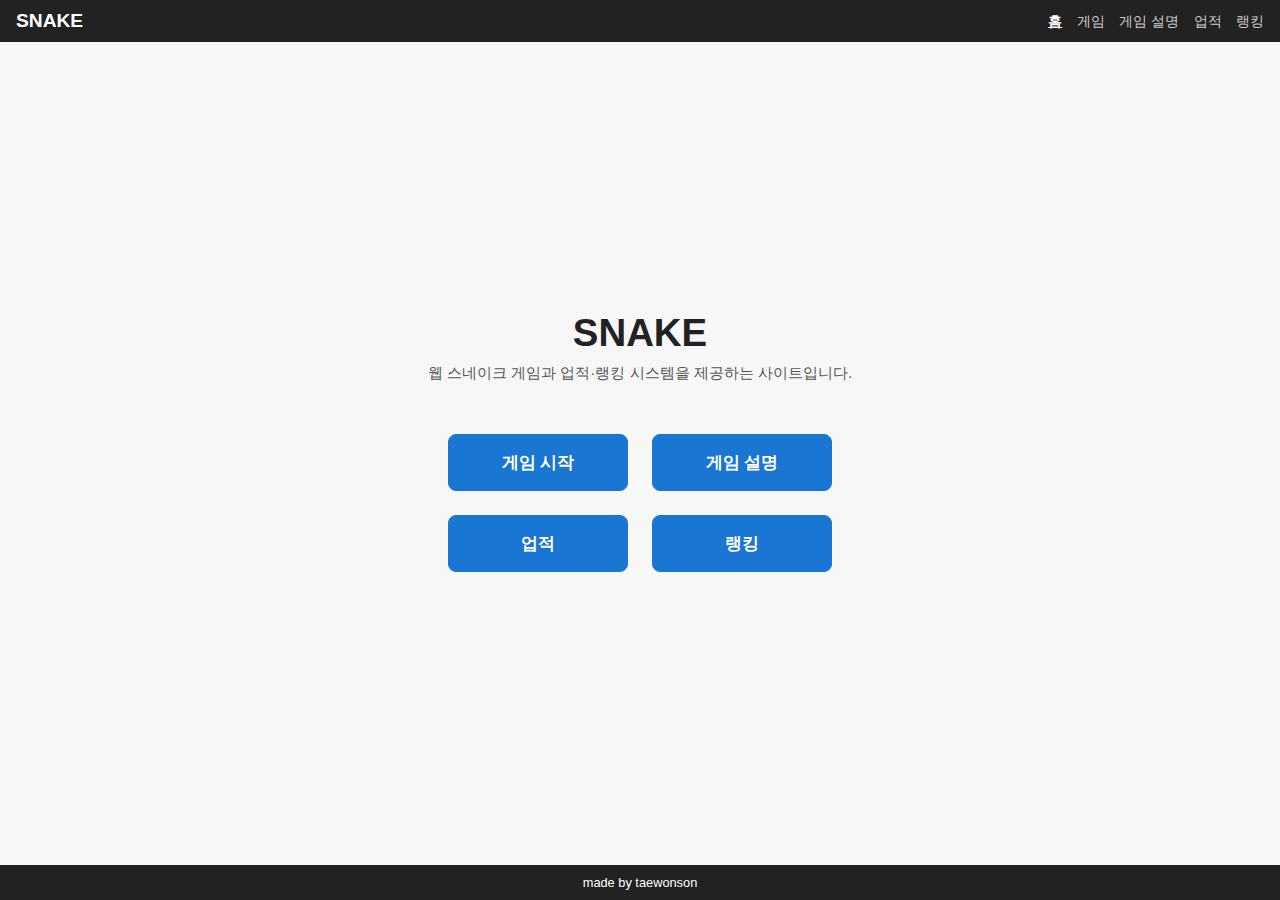
<file: index.html>
<!-- main.html -->
<!DOCTYPE html>
<html lang="ko">
<head>
  <meta charset="UTF-8">
  <title>Snake Web Game</title>
  <link rel="stylesheet" href="styles.css">
</head>
<body>

  <!-- header -->
  <header class="header">
    <div class="header-title">SNAKE</div>
    <nav class="nav">
      <a href="index.html" class="current">홈</a>
      <a href="game.html">게임</a>
      <a href="rule.html">게임 설명</a>
      <a href="achievement.html">업적</a>
      <a href="ranking.html">랭킹</a>
    </nav>
  </header>

  <!-- main -->
  <main class="main">
    <section class="hero">
      <h1 class="hero-title">SNAKE</h1>
      <p class="hero-subtitle">웹 스네이크 게임과 업적·랭킹 시스템을 제공하는 사이트입니다.</p>
    </section>

    <section>
      <div class="menu-grid">
        <a href="game.html" class="menu-button">게임 시작</a>
        <a href="rule.html" class="menu-button">게임 설명</a>
        <a href="achievement.html" class="menu-button">업적</a>
        <a href="ranking.html" class="menu-button">랭킹</a>
      </div>
    </section>
  </main>

  <!-- footer -->
  <footer class="footer">
    made by taewonson
  </footer>

</body>
</html>
</file>
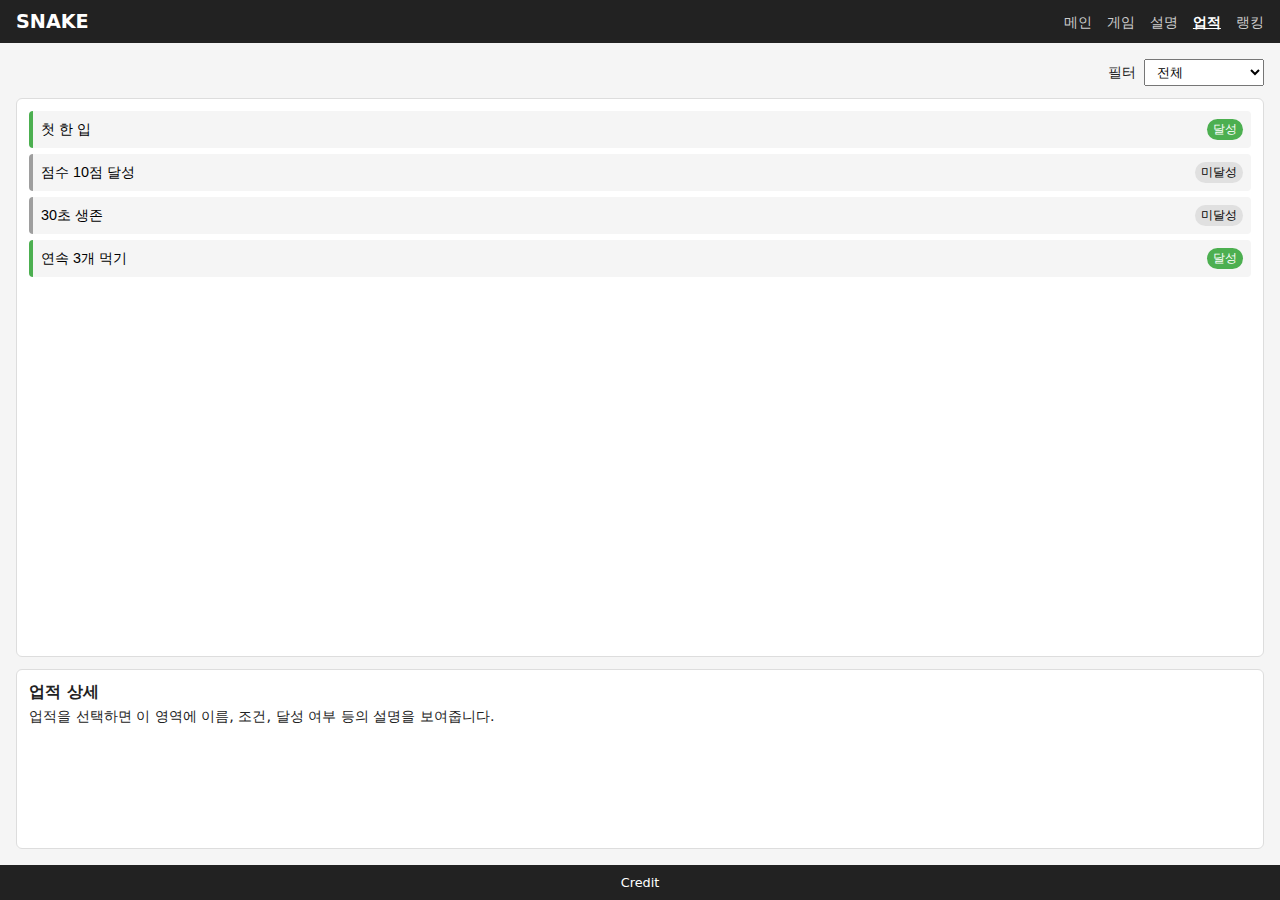
<file: achievements.html>
<!DOCTYPE html>
<html lang="ko">
<head>
  <meta charset="UTF-8">
  <title>Snake - 업적</title>
  <link rel="stylesheet" href="styles.css">
  <style>
    body {
      margin: 0;
      font-family: system-ui, sans-serif;
      background: #f5f5f5;
    }
    .site-header, .site-footer {
      background: #222;
      color: #fff;
      padding: 10px 16px;
      display: flex;
      align-items: center;
      justify-content: space-between;
    }
    .site-header .logo a {
      color: #fff;
      text-decoration: none;
      font-weight: bold;
      font-size: 1.2rem;
    }
    .site-nav a {
      color: #ccc;
      margin-left: 10px;
      text-decoration: none;
      font-size: 0.9rem;
    }
    .site-nav a.active {
      color: #fff;
      font-weight: bold;
      text-decoration: underline;
    }
    .site-footer {
      font-size: 0.8rem;
      justify-content: center;
    }

    main.layout-achievements {
      display: flex;
      flex-direction: column;
      min-height: calc(100vh - 100px);
      padding: 16px;
      box-sizing: border-box;
    }

    .achievements-header {
      display: flex;
      justify-content: flex-end;
      align-items: center;
      margin-bottom: 12px;
    }
    .achievements-header label {
      margin-right: 8px;
      font-size: 0.9rem;
    }
    .achievements-header select {
      padding: 4px 8px;
    }

    .achievements-main {
      flex: 1;
      display: grid;
      grid-template-rows: 1fr 180px;
      gap: 12px;
    }

    .achievement-list {
      background: #fff;
      padding: 12px;
      box-sizing: border-box;
      border-radius: 6px;
      overflow-y: auto;
      border: 1px solid #ddd;
    }
    .achievement-item {
      width: 100%;
      text-align: left;
      border: none;
      background: #f5f5f5;
      padding: 8px;
      margin-bottom: 6px;
      border-radius: 4px;
      cursor: pointer;
      display: flex;
      justify-content: space-between;
      align-items: center;
      font-size: 0.9rem;
    }
    .achievement-item[data-status="done"] {
      border-left: 4px solid #4caf50;
    }
    .achievement-item[data-status="todo"] {
      border-left: 4px solid #9e9e9e;
    }
    .achievement-item span.badge {
      font-size: 0.75rem;
      padding: 2px 6px;
      border-radius: 999px;
      background: #e0e0e0;
    }
    .achievement-item.done span.badge {
      background: #4caf50;
      color: #fff;
    }
    .achievement-item.active {
      outline: 2px solid #1976d2;
      background: #e3f2fd;
    }

    .achievement-detail {
      background: #fff;
      padding: 12px;
      box-sizing: border-box;
      border-radius: 6px;
      border: 1px solid #ddd;
      font-size: 0.9rem;
    }
    .achievement-detail h2 {
      margin-top: 0;
      font-size: 1rem;
    }
    .achievement-detail p {
      margin: 4px 0;
    }
  </style>
</head>
<body>
<header class="site-header">
  <div class="logo"><a href="main.html">SNAKE</a></div>
  <nav class="site-nav">
    <a href="index.html">메인</a>
    <a href="game.html">게임</a>
    <a href="rules.html">설명</a>
    <a href="achievements.html" class="active">업적</a>
    <a href="ranking.html">랭킹</a>
  </nav>
</header>

<main class="layout-achievements">
  <section class="achievements-header">
    <label for="achievement-filter">필터</label>
    <select id="achievement-filter">
      <option value="all">전체</option>
      <option value="done">달성함</option>
      <option value="todo">달성하지 않음</option>
    </select>
  </section>

  <section class="achievements-main">
    <!-- 리스트 -->
    <div class="achievement-list" id="achievement-list">
      <!-- 예시 업적들 (원하면 이름/조건 변경) -->
      <button class="achievement-item done"
              data-id="first-apple"
              data-status="done">
        <span>첫 한 입</span>
        <span class="badge">달성</span>
      </button>
      <button class="achievement-item todo"
              data-id="ten-score"
              data-status="todo">
        <span>점수 10점 달성</span>
        <span class="badge">미달성</span>
      </button>
      <button class="achievement-item todo"
              data-id="survivor"
              data-status="todo">
        <span>30초 생존</span>
        <span class="badge">미달성</span>
      </button>
      <button class="achievement-item done"
              data-id="combo"
              data-status="done">
        <span>연속 3개 먹기</span>
        <span class="badge">달성</span>
      </button>
    </div>

    <!-- 상세 -->
    <div class="achievement-detail" id="achievement-detail">
      <h2>업적 상세</h2>
      <p>업적을 선택하면 이 영역에 이름, 조건, 달성 여부 등의 설명을 보여줍니다.</p>
    </div>
  </section>
</main>

<footer class="site-footer">
  Credit
</footer>

<script>
  const achievementInfo = {
    "first-apple": {
      title: "첫 한 입",
      desc: "게임 중 사과를 처음으로 1개 이상 먹으면 달성되는 업적입니다.",
      condition: "한 판에서 사과 1개 이상 먹기.",
      status: "달성함"
    },
    "ten-score": {
      title: "점수 10점 달성",
      desc: "점수 10점을 돌파하면 달성되는 업적입니다.",
      condition: "한 판에서 점수 10점 이상 기록.",
      status: "달성하지 않음"
    },
    "survivor": {
      title: "30초 생존",
      desc: "게임 시작 후 30초 이상 생존하면 달성되는 업적입니다.",
      condition: "게임 시작 후 30초 이상 생존 유지.",
      status: "달성하지 않음"
    },
    "combo": {
      title: "연속 3개 먹기",
      desc: "짧은 시간 내에 사과를 3개 연속으로 먹으면 달성되는 업적입니다.",
      condition: "제한 시간 내에 사과 3개 연속 먹기.",
      status: "달성함"
    }
  };

  const filterSelect = document.getElementById("achievement-filter");
  const listEl = document.getElementById("achievement-list");
  const detailEl = document.getElementById("achievement-detail");

  function updateFilter() {
    const value = filterSelect.value;
    const items = listEl.querySelectorAll(".achievement-item");

    items.forEach(item => {
      const status = item.dataset.status; // "done" or "todo"
      if (value === "all") {
        item.style.display = "";
      } else if (value === status) {
        item.style.display = "";
      } else {
        item.style.display = "none";
      }
    });
  }

  function showDetail(id) {
    const data = achievementInfo[id];
    if (!data) return;
    detailEl.innerHTML = `
      <h2>${data.title}</h2>
      <p><strong>설명:</strong> ${data.desc}</p>
      <p><strong>달성 조건:</strong> ${data.condition}</p>
      <p><strong>현재 상태:</strong> ${data.status}</p>
    `;
  }

  listEl.addEventListener("click", (e) => {
    const item = e.target.closest(".achievement-item");
    if (!item) return;

    listEl.querySelectorAll(".achievement-item").forEach(i => i.classList.remove("active"));
    item.classList.add("active");

    const id = item.dataset.id;
    showDetail(id);
  });

  filterSelect.addEventListener("change", updateFilter);

  // 초기 필터 적용
  updateFilter();
</script>
</body>
</html>
</file>
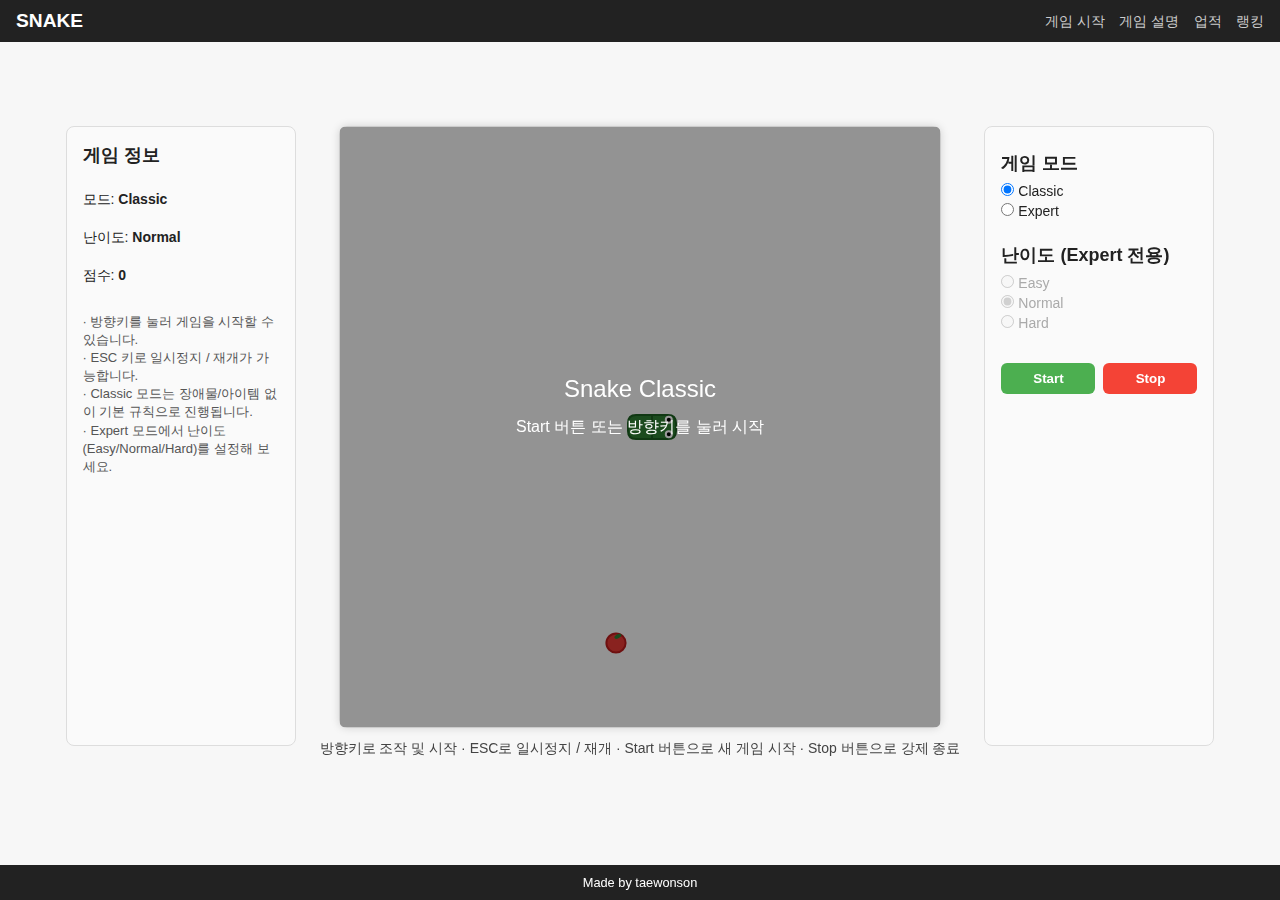
<file: game.html>
<!DOCTYPE html>
<html lang="ko">
<head>
  <meta charset="UTF-8">
  <title>Snake Game</title>
  <link rel="stylesheet" href="styles.css">

  <style>
    /* 이 페이지 전용 레이아웃 */

    .game-layout {
      display: flex;
      justify-content: center;
      align-items: flex-start;
      gap: 24px;
      padding: 24px 0;
    }

    .game-side {
      width: 230px;
      min-height: 620px;
      box-sizing: border-box;
      border: 1px solid #ddd;
      border-radius: 8px;
      padding: 16px;
      background: #fafafa;
      display: flex;
      flex-direction: column;
      gap: 12px;
    }

    .game-side h2 {
      font-size: 18px;
      margin: 0 0 8px;
    }

    .status-line {
      font-size: 14px;
      margin: 4px 0;
    }

    .status-line span {
      font-weight: bold;
    }

    .game-hint {
      margin-top: 12px;
      font-size: 13px;
      color: #555;
      line-height: 1.4;
    }

    .game-center {
      display: flex;
      flex-direction: column;
      align-items: center;
      gap: 12px;
    }

    .game-board-wrapper {
      box-shadow: 0 0 8px rgba(0,0,0,0.15);
      border-radius: 8px;
      overflow: hidden;
    }

    #game-board {
      display: block;
      background: #f5f5f5;
    }

    .game-help-text {
      font-size: 14px;
      color: #444;
      text-align: center;
    }

    .mode-select,
    .difficulty-select,
    .game-buttons {
      margin-top: 8px;
    }

    .mode-select label,
    .difficulty-select label {
      display: block;
      font-size: 14px;
      margin: 4px 0;
      cursor: pointer;
    }

    .game-buttons {
      margin-top: 16px;
      display: flex;
      gap: 8px;
    }

    .game-buttons button {
      flex: 1;
      padding: 8px 0;
      border-radius: 6px;
      border: none;
      background: #4caf50;
      color: #fff;
      font-weight: 600;
      cursor: pointer;
    }

    .game-buttons button#stop-btn {
      background: #f44336;
    }

    .game-buttons button:disabled {
      opacity: 0.5;
      cursor: default;
    }

    .difficulty-disabled label {
      color: #aaa;
    }

    /* 필요하면 토스트용 */
    .toast {
      position: fixed;
      bottom: 20px;
      left: 50%;
      transform: translateX(-50%);
      background: rgba(0,0,0,0.7);
      color: #fff;
      padding: 8px 16px;
      border-radius: 16px;
      font-size: 13px;
      opacity: 0;
      pointer-events: none;
      transition: opacity 0.2s;
      z-index: 999;
    }

    .toast.show {
      opacity: 1;
    }
  </style>
</head>
<body>

  <!-- header: 공통 헤더 -->
  <header class="site-header">
    <div class="logo">
      <a href="index.html">SNAKE</a>
    </div>
    <nav class="site-nav">
      <a href="game.html">게임 시작</a>
      <a href="rules.html">게임 설명</a>
      <a href="achievements.html">업적</a>
      <a href="ranking.html">랭킹</a>
    </nav>
  </header>

  <!-- main -->
  <main class="main">
    <div class="game-layout">

      <!-- 왼쪽: 정보 / 점수 -->
      <aside class="game-side">
        <h2>게임 정보</h2>

        <div class="status-line">
          모드: <span id="mode-label">Classic</span>
        </div>
        <div class="status-line">
          난이도: <span id="difficulty-label">-</span>
        </div>
        <div class="status-line">
          점수: <span id="score">0</span>
        </div>

        <div class="game-hint">
          · 방향키를 눌러 게임을 시작할 수 있습니다.<br>
          · ESC 키로 일시정지 / 재개가 가능합니다.<br>
          · Classic 모드는 장애물/아이템 없이 기본 규칙으로 진행됩니다.<br>
          · Expert 모드에서 난이도(Easy/Normal/Hard)를 설정해 보세요.
        </div>
      </aside>

      <!-- 가운데: 캔버스 -->
      <section class="game-center">
        <div class="game-board-wrapper">
          <canvas id="game-board" width="600" height="600"></canvas>
        </div>
        <p class="game-help-text">
          방향키로 조작 및 시작 · ESC로 일시정지 / 재개 · Start 버튼으로 새 게임 시작 · Stop 버튼으로 강제 종료
        </p>
      </section>

      <!-- 오른쪽: 모드/난이도/버튼 -->
      <aside class="game-side">
        <div class="mode-select">
          <h2>게임 모드</h2>
          <label>
            <input type="radio" name="mode" value="classic" checked>
            Classic
          </label>
          <label>
            <input type="radio" name="mode" value="expert">
            Expert
          </label>
        </div>

        <div id="difficulty-box" class="difficulty-select">
          <h2>난이도 (Expert 전용)</h2>
          <label>
            <input type="radio" name="difficulty" value="easy">
            Easy
          </label>
          <label>
            <input type="radio" name="difficulty" value="normal" checked>
            Normal
          </label>
          <label>
            <input type="radio" name="difficulty" value="hard">
            Hard
          </label>
        </div>

        <div class="game-buttons">
          <button id="start-btn">Start</button>
          <button id="stop-btn">Stop</button>
        </div>
      </aside>
    </div>
  </main>

  <!-- footer -->
  <footer class="site-footer">
    Made by taewonson
  </footer>

  <div id="toast" class="toast"></div>

  <!-- 게임 로직 -->
  <script src="classic_script.js"></script>
  <script src="expert_script.js"></script>

  <script>
    (function () {
      const canvas = document.getElementById('game-board');
      const startBtn = document.getElementById('start-btn');
      const stopBtn = document.getElementById('stop-btn');
      const scoreEl = document.getElementById('score');
      const modeLabel = document.getElementById('mode-label');
      const diffLabel = document.getElementById('difficulty-label');

      const modeRadios = document.querySelectorAll('input[name="mode"]');
      const diffRadios = document.querySelectorAll('input[name="difficulty"]');
      const diffBox = document.getElementById('difficulty-box');

      const toastEl = document.getElementById('toast');

      function showToast(msg) {
        if (!toastEl) return;
        toastEl.textContent = msg;
        toastEl.classList.add('show');
        setTimeout(() => {
          toastEl.classList.remove('show');
        }, 1500);
      }

      // 난이도 활성/비활성
      function setDifficultyEnabled(enabled) {
        diffRadios.forEach(r => {
          r.disabled = !enabled;
        });
        if (enabled) {
          diffBox.classList.remove('difficulty-disabled');
        } else {
          diffBox.classList.add('difficulty-disabled');
        }
      }

      function updateDifficultyLabelFromRadios() {
        const checked = Array.from(diffRadios).find(r => r.checked);
        if (!checked) {
          diffLabel.textContent = '-';
        } else {
          const val = checked.value;
          const text =
            val === 'easy' ? 'Easy' :
            val === 'hard' ? 'Hard' : 'Normal';
          diffLabel.textContent = text;
        }
      }

      let currentMode = 'classic';
      let currentGame = null;

      function initMode(mode) {
        // 기존 게임 정리
        if (currentGame && typeof currentGame.destroy === 'function') {
          currentGame.destroy();
        }

        currentMode = mode;
        const impl = window.SnakeGames && window.SnakeGames[mode];
        if (!impl || typeof impl.init !== 'function') {
          console.error('게임 모드 초기화 실패:', mode);
          return;
        }
        currentGame = impl;

        if (mode === 'classic') {
          modeLabel.textContent = 'Classic';
          diffLabel.textContent = '-';
          setDifficultyEnabled(false);
        } else {
          modeLabel.textContent = 'Expert';
          setDifficultyEnabled(true);
          updateDifficultyLabelFromRadios();
        }

        impl.init({
          canvas,
          startBtn,
          stopBtn,
          scoreEl,
          modeEl: modeLabel,
          diffEl: diffLabel,
          diffRadios: diffRadios,
          toast: showToast
        });
      }

      // 모드 라디오 변경
      modeRadios.forEach(r => {
        r.addEventListener('change', (e) => {
          if (!e.target.checked) return;
          const mode = e.target.value; // classic / expert
          initMode(mode);
        });
      });

      // 난이도 라디오 변경 (Expert 모드에서만 의미 있음)
      diffRadios.forEach(r => {
        r.addEventListener('change', () => {
          if (currentMode !== 'expert') {
            // classic 모드에서 눌러도 무시 (UI만 체크는 바뀜)
            return;
          }
          updateDifficultyLabelFromRadios();
          if (currentGame && typeof currentGame.onDifficultyChanged === 'function') {
            currentGame.onDifficultyChanged();
          }
        });
      });

      // 초기 모드: classic
      window.addEventListener('DOMContentLoaded', () => {
        // classic 선택 체크 보장
        const defaultModeRadio = Array.from(modeRadios).find(r => r.value === 'classic');
        if (defaultModeRadio) defaultModeRadio.checked = true;
        initMode('classic');
      });
    })();
  </script>
</body>
</html>
</file>
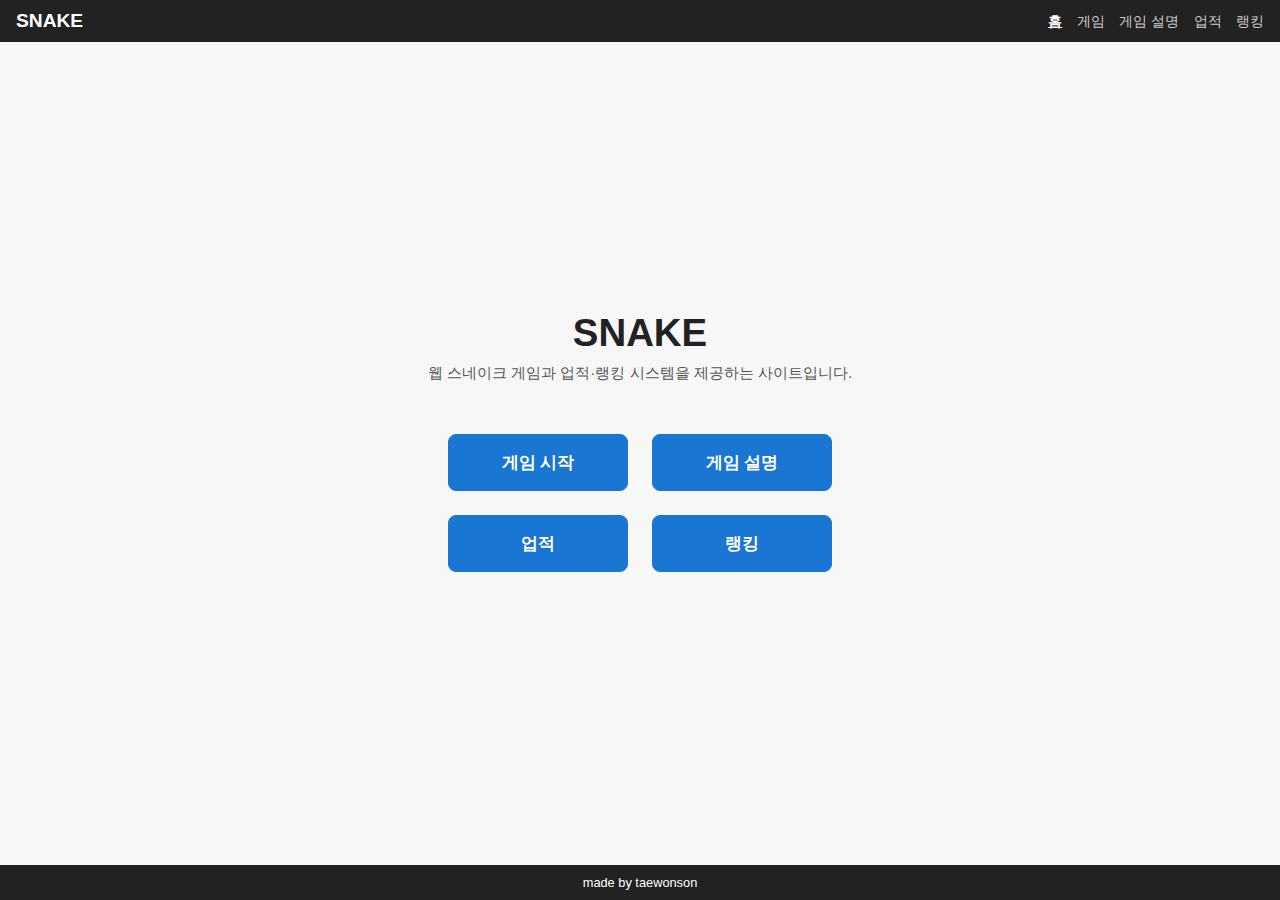
<file: main.html>
<!-- main.html -->
<!DOCTYPE html>
<html lang="ko">
<head>
  <meta charset="UTF-8">
  <title>Snake Web Game</title>
  <link rel="stylesheet" href="styles.css">
</head>
<body>

  <!-- header -->
  <header class="header">
    <div class="header-title">SNAKE</div>
    <nav class="nav">
      <a href="main.html" class="current">홈</a>
      <a href="game.html">게임</a>
      <a href="rule.html">게임 설명</a>
      <a href="achievement.html">업적</a>
      <a href="ranking.html">랭킹</a>
    </nav>
  </header>

  <!-- main -->
  <main class="main">
    <section class="hero">
      <h1 class="hero-title">SNAKE</h1>
      <p class="hero-subtitle">웹 스네이크 게임과 업적·랭킹 시스템을 제공하는 사이트입니다.</p>
    </section>

    <section>
      <div class="menu-grid">
        <a href="game.html" class="menu-button">게임 시작</a>
        <a href="rule.html" class="menu-button">게임 설명</a>
        <a href="achievement.html" class="menu-button">업적</a>
        <a href="ranking.html" class="menu-button">랭킹</a>
      </div>
    </section>
  </main>

  <!-- footer -->
  <footer class="footer">
    made by taewonson
  </footer>

</body>
</html>
</file>
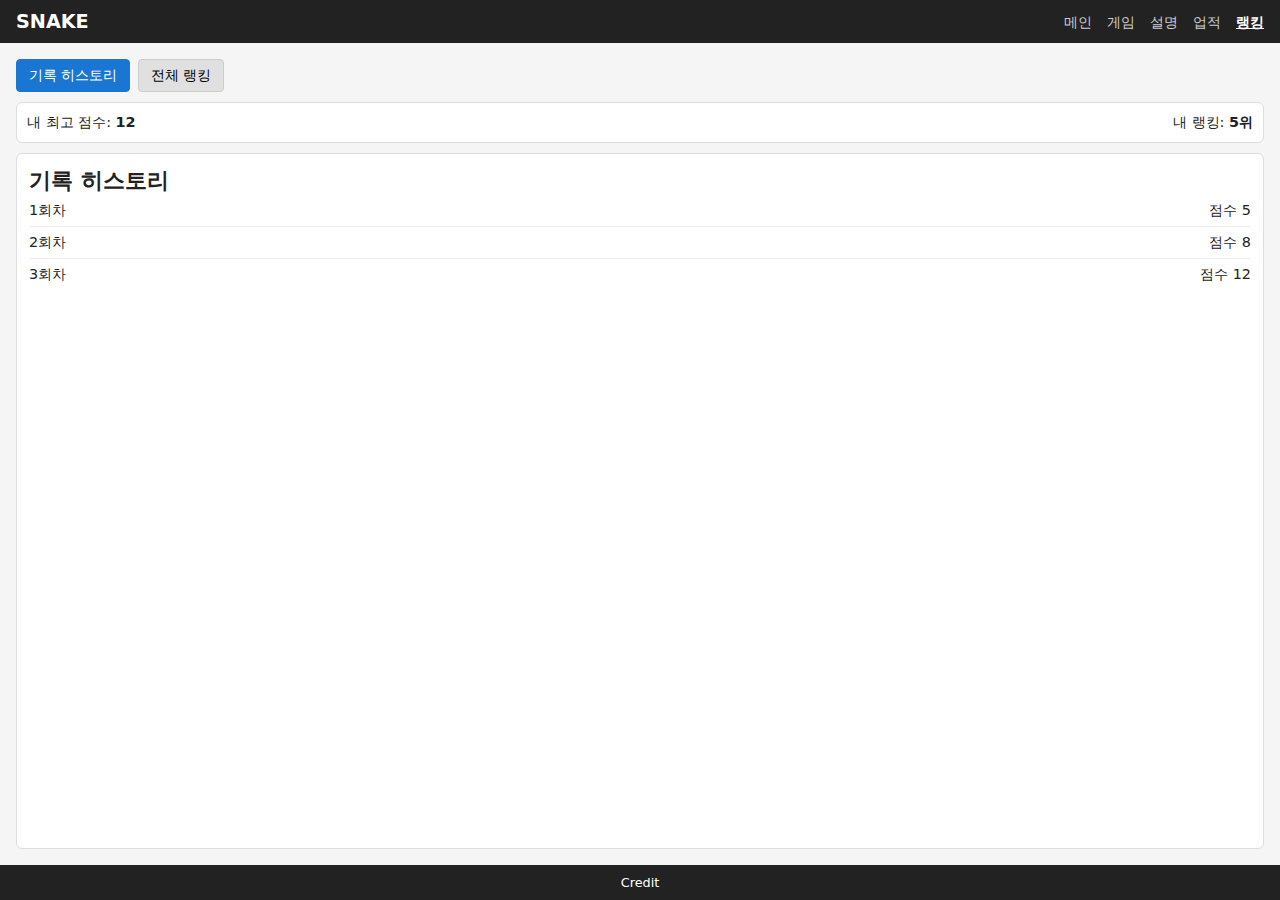
<file: ranking.html>
<!DOCTYPE html>
<html lang="ko">
<head>
  <meta charset="UTF-8">
  <title>Snake - 랭킹</title>
  <link rel="stylesheet" href="styles.css">
  <style>
    body {
      margin: 0;
      font-family: system-ui, sans-serif;
      background: #f5f5f5;
    }
    .site-header, .site-footer {
      background: #222;
      color: #fff;
      padding: 10px 16px;
      display: flex;
      align-items: center;
      justify-content: space-between;
    }
    .site-header .logo a {
      color: #fff;
      text-decoration: none;
      font-weight: bold;
      font-size: 1.2rem;
    }
    .site-nav a {
      color: #ccc;
      margin-left: 10px;
      text-decoration: none;
      font-size: 0.9rem;
    }
    .site-nav a.active {
      color: #fff;
      font-weight: bold;
      text-decoration: underline;
    }
    .site-footer {
      font-size: 0.8rem;
      justify-content: center;
    }

    main.layout-ranking {
      display: flex;
      flex-direction: column;
      min-height: calc(100vh - 100px);
      box-sizing: border-box;
      padding: 16px;
    }

    .ranking-controls {
      margin-bottom: 10px;
      display: flex;
      gap: 8px;
    }
    .ranking-controls button {
      padding: 6px 12px;
      border-radius: 4px;
      border: 1px solid #ccc;
      cursor: pointer;
      background: #e0e0e0;
      font-size: 0.9rem;
    }
    .ranking-controls button.active {
      background: #1976d2;
      color: #fff;
      border-color: #1976d2;
    }

    .ranking-main {
      flex: 1;
      display: flex;
      flex-direction: column;
      gap: 10px;
    }

    .my-status {
      background: #fff;
      padding: 10px;
      border-radius: 6px;
      border: 1px solid #ddd;
      font-size: 0.9rem;
      display: flex;
      justify-content: space-between;
    }
    .my-status span.value {
      font-weight: bold;
    }

    .ranking-content {
      flex: 1;
      background: #fff;
      padding: 12px;
      border-radius: 6px;
      border: 1px solid #ddd;
      box-sizing: border-box;
      font-size: 0.9rem;
    }

    .ranking-list {
      list-style: none;
      margin: 0;
      padding: 0;
    }
    .ranking-list li {
      display: flex;
      justify-content: space-between;
      padding: 6px 0;
      border-bottom: 1px solid #eee;
    }
    .ranking-list li:last-child {
      border-bottom: none;
    }
  </style>
</head>
<body>
<header class="site-header">
  <div class="logo"><a href="main.html">SNAKE</a></div>
  <nav class="site-nav">
    <a href="index.html">메인</a>
    <a href="game.html">게임</a>
    <a href="rules.html">설명</a>
    <a href="achievements.html">업적</a>
    <a href="ranking.html" class="active">랭킹</a>
  </nav>
</header>

<main class="layout-ranking">
  <!-- 상단 조작 영역 -->
  <section class="ranking-controls">
    <button data-view="history" class="active">기록 히스토리</button>
    <button data-view="global">전체 랭킹</button>
  </section>

  <section class="ranking-main">
    <!-- 내 상태 -->
    <div class="my-status">
      <div>내 최고 점수: <span id="best-score" class="value">0</span></div>
      <div>내 랭킹: <span id="my-rank" class="value">-</span></div>
    </div>

    <!-- 리스트 영역 -->
    <div class="ranking-content">
      <!-- 히스토리 뷰 -->
      <div id="view-history">
        <h2>기록 히스토리</h2>
        <ul class="ranking-list" id="history-list">
          <li><span>1회차</span><span>점수 5</span></li>
          <li><span>2회차</span><span>점수 8</span></li>
          <li><span>3회차</span><span>점수 12</span></li>
        </ul>
      </div>

      <!-- 전체 랭킹 뷰 -->
      <div id="view-global" style="display:none;">
        <h2>전체 랭킹</h2>
        <ul class="ranking-list" id="global-list">
          <li><span>1위</span><span>점수 30</span></li>
          <li><span>2위</span><span>점수 25</span></li>
          <li><span>3위</span><span>점수 20</span></li>
        </ul>
      </div>
    </div>
  </section>
</main>

<footer class="site-footer">
  Credit
</footer>

<script>
  const ctrlButtons = document.querySelectorAll(".ranking-controls button");
  const viewHistory = document.getElementById("view-history");
  const viewGlobal = document.getElementById("view-global");

  ctrlButtons.forEach(btn => {
    btn.addEventListener("click", () => {
      ctrlButtons.forEach(b => b.classList.remove("active"));
      btn.classList.add("active");

      const view = btn.dataset.view;
      if (view === "history") {
        viewHistory.style.display = "";
        viewGlobal.style.display = "none";
      } else {
        viewHistory.style.display = "none";
        viewGlobal.style.display = "";
      }
    });
  });

  // 나중에 실제 게임과 연동 시 여기에 최고 점수/랭킹을 업데이트하면 됨
  // 예시로 임시 값 설정:
  document.getElementById("best-score").textContent = "12";
  document.getElementById("my-rank").textContent = "5위";
</script>
</body>
</html>
</file>
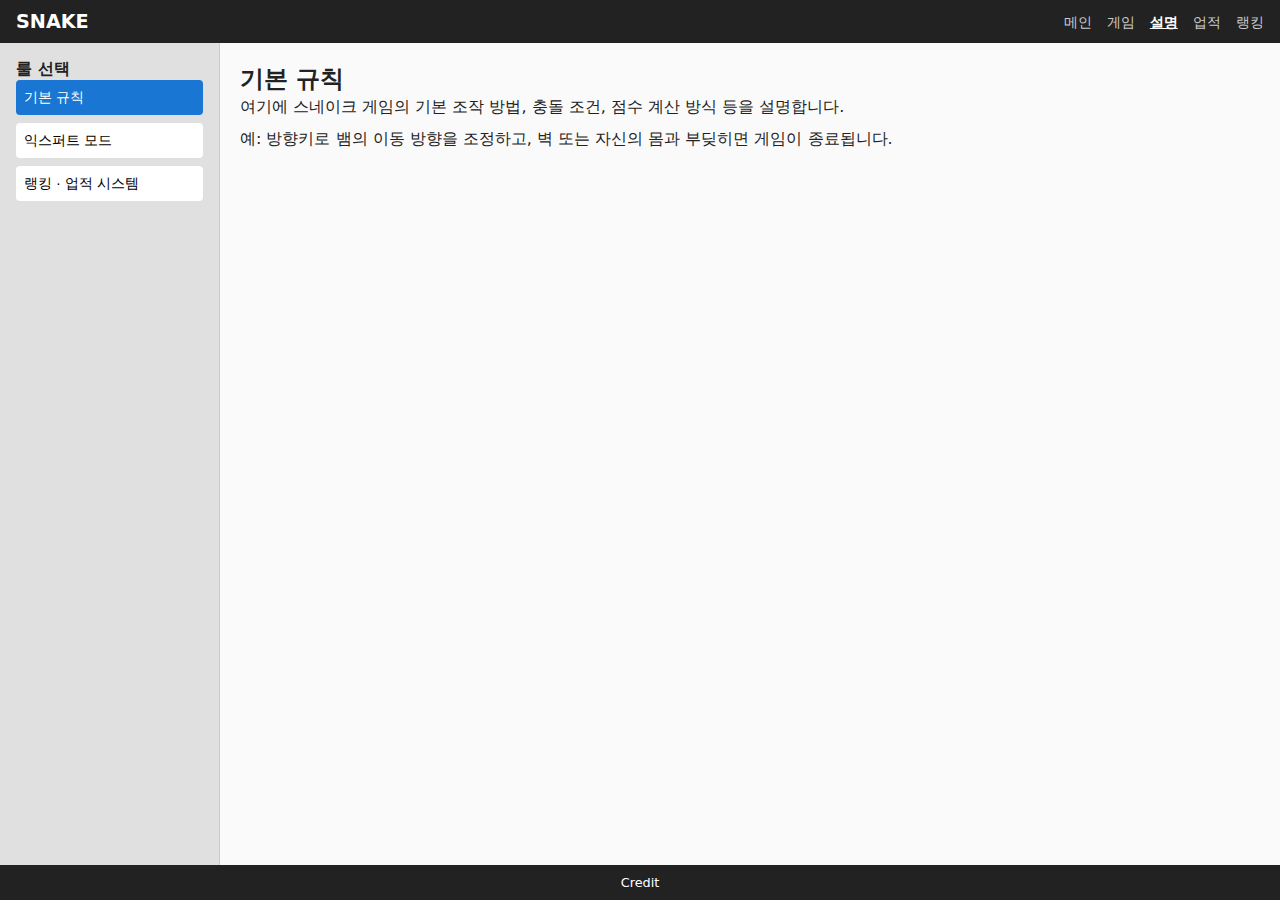
<file: rule.html>
<!DOCTYPE html>
<html lang="ko">
<head>
  <meta charset="UTF-8">
  <title>Snake - 게임 설명</title>
  <link rel="stylesheet" href="styles.css">
  <style>
    /* 페이지 전용 최소 스타일 (styles.css에 옮겨도 됨) */
    body {
      margin: 0;
      font-family: system-ui, sans-serif;
      background: #f5f5f5;
    }
    .site-header, .site-footer {
      background: #222;
      color: #fff;
      padding: 10px 16px;
      display: flex;
      align-items: center;
      justify-content: space-between;
    }
    .site-header .logo a {
      color: #fff;
      text-decoration: none;
      font-weight: bold;
      font-size: 1.2rem;
    }
    .site-nav a {
      color: #ccc;
      margin-left: 10px;
      text-decoration: none;
      font-size: 0.9rem;
    }
    .site-nav a.active {
      color: #fff;
      font-weight: bold;
      text-decoration: underline;
    }
    .site-footer {
      font-size: 0.8rem;
      justify-content: center;
    }

    main.layout-rules {
      display: grid;
      grid-template-columns: 220px 1fr;
      min-height: calc(100vh - 100px); /* header+footer 제외 */
    }

    .rules-menu {
      background: #e0e0e0;
      padding: 16px;
      box-sizing: border-box;
      border-right: 1px solid #ccc;
    }
    .rules-menu h2 {
      margin-top: 0;
      font-size: 1rem;
    }
    .rules-menu button {
      width: 100%;
      margin-bottom: 8px;
      padding: 8px;
      border: none;
      background: #fff;
      cursor: pointer;
      text-align: left;
      border-radius: 4px;
    }
    .rules-menu button.active {
      background: #1976d2;
      color: #fff;
    }

    .rules-content {
      padding: 20px;
      box-sizing: border-box;
      background: #fafafa;
    }
    .rules-content h2 {
      margin-top: 0;
    }
    .rules-content p {
      line-height: 1.5;
      margin: 0 0 8px 0;
    }
  </style>
</head>
<body>
<header class="site-header">
  <div class="logo"><a href="main.html">SNAKE</a></div>
  <nav class="site-nav">
    <a href="main.html">메인</a>
    <a href="game.html">게임</a>
    <a href="rules.html" class="active">설명</a>
    <a href="achievements.html">업적</a>
    <a href="ranking.html">랭킹</a>
  </nav>
</header>

<main class="layout-rules">
  <!-- 룰 메뉴(왼쪽) -->
  <aside class="rules-menu">
    <h2>룰 선택</h2>
    <button data-rule="basic" class="active">기본 규칙</button>
    <button data-rule="expert">익스퍼트 모드</button>
    <button data-rule="meta">랭킹 · 업적 시스템</button>
  </aside>

  <!-- 룰 내용(오른쪽) -->
  <section class="rules-content">
    <h2 id="rule-title">기본 규칙</h2>
    <div id="rule-body">
      <p>여기에 스네이크 게임의 기본 조작 방법, 충돌 조건, 점수 계산 방식 등을 설명합니다.</p>
      <p>예: 방향키로 뱀의 이동 방향을 조정하고, 벽 또는 자신의 몸과 부딪히면 게임이 종료됩니다.</p>
    </div>
  </section>
</main>

<footer class="site-footer">
  Credit
</footer>

<script>
  const ruleData = {
    basic: {
      title: "기본 규칙",
      body: [
        "여기에 스네이크 게임의 기본 조작 방법, 충돌 조건, 점수 계산 방식 등을 정리합니다.",
        "예: 방향키로 조작, 사과를 먹으면 길이 증가, 벽/자기 몸과 충돌 시 게임오버."
      ]
    },
    expert: {
      title: "익스퍼트 모드 규칙",
      body: [
        "장애물, 아이템, 속도 증가 등 추가 규칙을 설명하는 영역입니다.",
        "예: 일정 점수마다 속도가 빨라지고, 특정 아이템을 먹으면 일시 무적/감속 등의 효과가 발생."
      ]
    },
    meta: {
      title: "랭킹 · 업적 시스템",
      body: [
        "점수 저장 방식, 랭킹 산정 기준, 업적 달성 조건 등을 설명합니다.",
        "예: 최고 점수는 로컬 저장, 랭킹은 상위 N개의 점수 기준, 업적은 특정 점수/조건 달성 시 해금."
      ]
    }
  };

  const buttons = document.querySelectorAll(".rules-menu button");
  const titleEl = document.getElementById("rule-title");
  const bodyEl = document.getElementById("rule-body");

  buttons.forEach(btn => {
    btn.addEventListener("click", () => {
      buttons.forEach(b => b.classList.remove("active"));
      btn.classList.add("active");

      const key = btn.dataset.rule;
      const data = ruleData[key];

      titleEl.textContent = data.title;
      bodyEl.innerHTML = data.body
        .map(line => `<p>${line}</p>`)
        .join("");
    });
  });
</script>
</body>
</html>
</file>
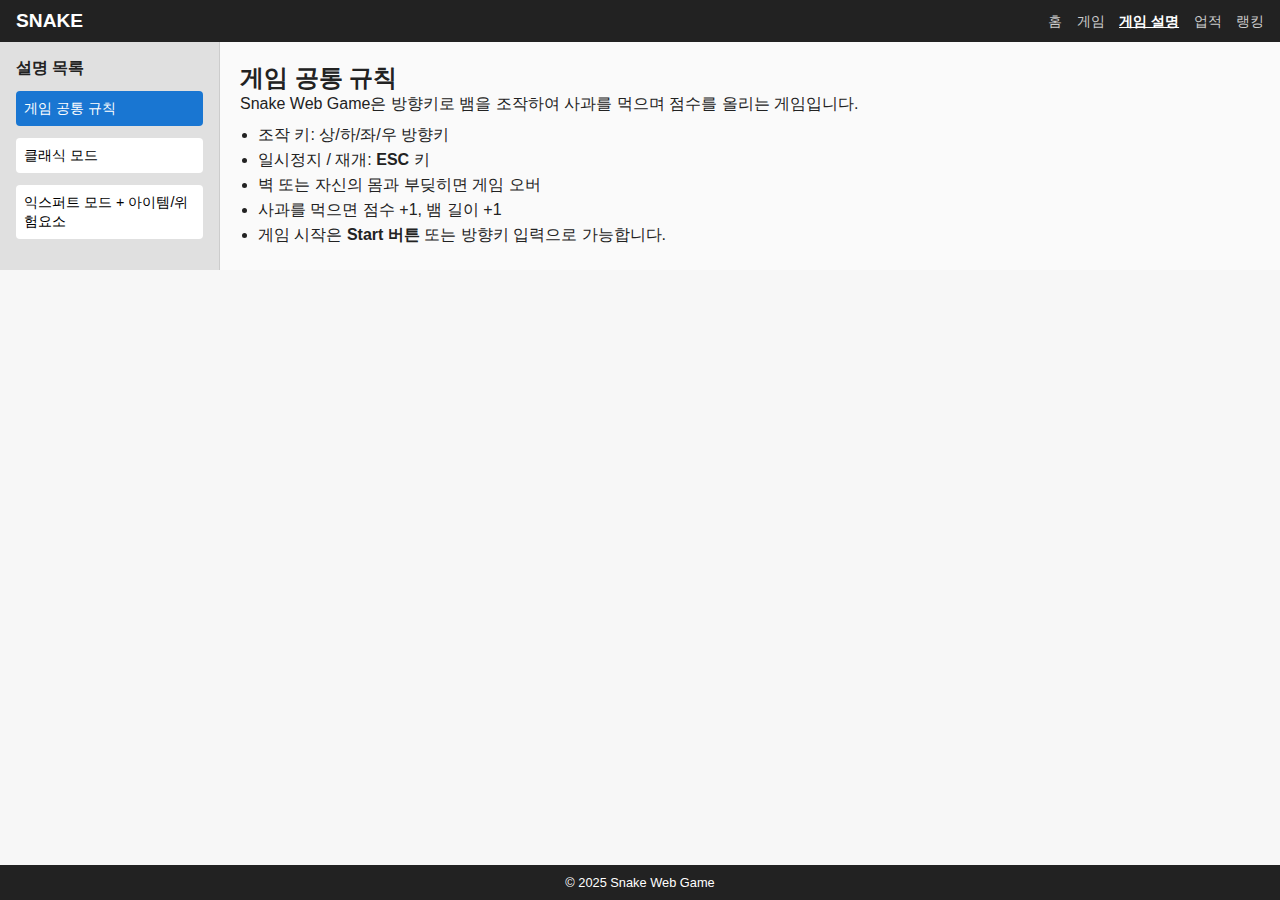
<file: rules.html>
<!DOCTYPE html>
<html lang="ko">
<head>
  <meta charset="UTF-8">
  <title>Snake - 게임 설명</title>
  <link rel="stylesheet" href="styles.css">
  <script src="https://code.jquery.com/jquery-3.7.1.min.js"></script>
</head>
<body>
<header class="site-header">
  <div class="logo"><a href="index.html">SNAKE</a></div>
  <nav class="site-nav">
    <a href="index.html">홈</a>
    <a href="game.html">게임</a>
    <a href="rules.html" class="current">게임 설명</a>
    <a href="achievements.html">업적</a>
    <a href="ranking.html">랭킹</a>
  </nav>
</header>

<main class="site-main">
  <div class="layout-container layout-rules">
    <!-- 왼쪽 메뉴 -->
    <aside class="rules-menu">
      <h2>설명 목록</h2>
      <ul>
        <li><button type="button" class="rule-link active" data-target="rule-basic">게임 공통 규칙</button></li>
        <li><button type="button" class="rule-link" data-target="rule-classic">클래식 모드</button></li>
        <li><button type="button" class="rule-link" data-target="rule-expert">익스퍼트 모드 + 아이템/위험요소</button></li>
      </ul>
    </aside>

    <!-- 오른쪽 내용 -->
    <section class="rules-content">

      <!-- 공통 규칙 -->
      <article id="rule-basic" class="rule-section active">
        <h2>게임 공통 규칙</h2>
        <p>Snake Web Game은 방향키로 뱀을 조작하여 사과를 먹으며 점수를 올리는 게임입니다.</p>
        <ul class="rule-list">
          <li>조작 키: 상/하/좌/우 방향키</li>
          <li>일시정지 / 재개: <strong>ESC</strong> 키</li>
          <li>벽 또는 자신의 몸과 부딪히면 게임 오버</li>
          <li>사과를 먹으면 점수 +1, 뱀 길이 +1</li>
          <li>게임 시작은 <strong>Start 버튼</strong> 또는 방향키 입력으로 가능합니다.</li>
        </ul>
      </article>

      <!-- 클래식 모드 -->
      <article id="rule-classic" class="rule-section">
        <h2>클래식 모드</h2>
        <p>클래식 모드는 가장 기본적인 스네이크 모드입니다.</p>
        <ul class="rule-list">
          <li>맵에는 <strong>장애물, 아이템, 속도 이벤트가 등장하지 않습니다.</strong></li>
          <li>난이도(easy / normal / hard)는 <strong>게임 속도에 영향을 주지 않습니다.</strong> (단, 화면 정보 표시용으로 선택 가능합니다.)</li>
          <li>벽과 자신의 몸에 부딪히면 즉시 게임 오버입니다.</li>
          <li>ESC로 일시정지/재개가 가능하며, 일시정지 시 화면 중앙에 “PAUSED” 오버레이가 표시됩니다.</li>
        </ul>
      </article>

      <!-- 익스퍼트 모드 + 아이템 / 위험요소 -->
      <article id="rule-expert" class="rule-section">
        <h2>익스퍼트 모드</h2>
        <p>익스퍼트 모드는 장애물, 추적지뢰, 다양한 아이템과 속도 이벤트가 섞여 있는 고난이도 모드입니다.</p>

        <h3>익스퍼트 기본 규칙</h3>
        <ul class="rule-list">
          <li>사과를 일정 개수 먹을 때마다 <strong>위험요소 + 아이템</strong> 이벤트가 발생합니다.</li>
          <li>사과를 먹기 직전에 화면 상단에 <strong>WARNING!</strong> 메시지와 함께 다음에 등장할 위험요소가 표시됩니다.</li>
          <li>사과를 먹었을 때:
            <ul>
              <li>장애물 / 추적지뢰 / 속도 이벤트 중 하나가 적용되고,</li>
              <li>폭탄 / 특수 폭탄 / 길이 축소 / 텔레포트 / 차원이동 중 하나의 아이템이 등장합니다.</li>
            </ul>
          </li>
        </ul>

        <!-- 필터 + 아이템/위험요소 카드 -->
        <section class="rule-items">
          <h3>아이템 / 위험요소 목록</h3>

          <div class="rule-item-filter">
            <button type="button" class="filter-btn active" data-filter="all">전체</button>
            <button type="button" class="filter-btn" data-filter="item">아이템만</button>
            <button type="button" class="filter-btn" data-filter="hazard">위험요소만</button>
          </div>

          <div class="rule-item-grid">
            <!-- 사과 (기본 점수 아이템) -->
            <div class="rule-item-card" data-type="item" data-key="apple">
              <canvas class="icon-canvas" width="48" height="48" data-icon="apple"></canvas>
              <div class="rule-item-name">사과</div>
              <div class="rule-item-short">기본 점수 +1, 길이 +1</div>
            </div>

            <!-- 폭탄 -->
            <div class="rule-item-card" data-type="item" data-key="bomb">
              <canvas class="icon-canvas" width="48" height="48" data-icon="bomb"></canvas>
              <div class="rule-item-name">폭탄</div>
              <div class="rule-item-short">일정 영역의 장애물을 제거</div>
            </div>

            <!-- 특수 폭탄 -->
            <div class="rule-item-card" data-type="item" data-key="superbomb">
              <canvas class="icon-canvas" width="48" height="48" data-icon="superbomb"></canvas>
              <div class="rule-item-name">특수 폭탄</div>
              <div class="rule-item-short">서로 붙어있는 장애물 덩어리를 한 번에 제거</div>
            </div>

            <!-- 길이 축소 -->
            <div class="rule-item-card" data-type="item" data-key="shrink">
              <canvas class="icon-canvas" width="48" height="48" data-icon="shrink"></canvas>
              <div class="rule-item-name">길이 축소</div>
              <div class="rule-item-short">뱀의 길이를 1칸 줄여서 회피 공간 확보</div>
            </div>

            <!-- 텔레포트 -->
            <div class="rule-item-card" data-type="item" data-key="teleport">
              <canvas class="icon-canvas" width="48" height="48" data-icon="teleport"></canvas>
              <div class="rule-item-name">텔레포트</div>
              <div class="rule-item-short">한 번만 벽을 통과해 반대편으로 이동</div>
            </div>

            <!-- 차원이동 -->
            <div class="rule-item-card" data-type="item" data-key="phase">
              <canvas class="icon-canvas" width="48" height="48" data-icon="phase"></canvas>
              <div class="rule-item-name">차원이동</div>
              <div class="rule-item-short">일정 시간 장애물/아이템/사과 무시, 출구 도달 시 복귀</div>
            </div>

            <!-- 장애물 -->
            <div class="rule-item-card" data-type="hazard" data-key="obstacle">
              <canvas class="icon-canvas" width="48" height="48" data-icon="obstacle"></canvas>
              <div class="rule-item-name">장애물</div>
              <div class="rule-item-short">부딪히면 게임 오버, 폭탄으로 제거 가능</div>
            </div>

            <!-- 추적지뢰 -->
            <div class="rule-item-card" data-type="hazard" data-key="mine">
              <canvas class="icon-canvas" width="48" height="48" data-icon="mine"></canvas>
              <div class="rule-item-name">추적지뢰</div>
              <div class="rule-item-short">주기적으로 뱀의 머리 방향으로 한 칸씩 이동, 닿으면 게임 오버</div>
            </div>

            <!-- 속도 이벤트(아이콘 없이 텍스트만) -->
            <div class="rule-item-card" data-type="hazard" data-key="speed">
              <div class="rule-item-text-only">
                <div class="rule-item-name">속도 변화 이벤트</div>
                <div class="rule-item-short">게임 속도가 일정 비율로 빨라지거나 느려짐</div>
              </div>
            </div>
          </div>

          <!-- 상세 설명 영역 -->
          <div class="rule-item-detail">
            <h4 id="detail-title">아이템 / 위험요소 설명</h4>
            <p id="detail-text">카드를 클릭하면 자세한 설명이 표시됩니다.</p>
          </div>

        </section>
      </article>

    </section>
  </div>
</main>

<footer class="site-footer">
  <p>© 2025 Snake Web Game</p>
</footer>

<script>
  // ============================
  // 좌측 메뉴: 섹션 전환
  // ============================
  $(function() {
    $(".rule-link").on("click", function () {
      const target = $(this).data("target");

      $(".rule-link").removeClass("active");
      $(this).addClass("active");

      $(".rule-section").removeClass("active");
      $("#" + target).addClass("active");
    });
  });

  // ============================
  // 아이템 / 위험요소 상세 내용 데이터
  // ============================
  const ruleDetailData = {
    apple: {
      title: "사과",
      text: "사과를 먹으면 점수가 1점 오르고, 뱀의 길이가 1칸 늘어납니다. 모든 모드에서 기본이 되는 아이템입니다."
    },
    bomb: {
      title: "폭탄",
      text: "폭탄을 먹으면 일정 영역에 배치된 장애물을 제거합니다. 폭탄 중심을 기준으로 정해진 패턴 내의 장애물이 사라집니다."
    },
    superbomb: {
      title: "특수 폭탄",
      text: "특수 폭탄은 서로 붙어 있는 하나의 장애물 덩어리를 통째로 제거합니다. 장애물이 많이 쌓였을 때 매우 강력합니다."
    },
    shrink: {
      title: "길이 축소",
      text: "뱀의 꼬리가 1칸 줄어듭니다. 몸이 길어져서 회피가 어려울 때 일부러 사용하는 전략용 아이템입니다."
    },
    teleport: {
      title: "텔레포트",
      text: "일정 방향(좌우 또는 상하)의 벽을 한 번만 통과할 수 있습니다. 통과 후에는 반대편 벽으로 이어서 등장하며, 효과는 1회 사용 후 종료됩니다."
    },
    phase: {
      title: "차원이동",
      text: "차원이동 상태에서는 장애물, 사과, 아이템에 부딪혀도 무시되며 맵을 자유롭게 이동할 수 있습니다. 지정된 출구 지점에 도달하면 차원이동 상태가 해제됩니다."
    },
    obstacle: {
      title: "장애물",
      text: "장애물에 닿으면 즉시 게임 오버입니다. 폭탄/특수 폭탄으로 제거할 수 있으며, 장애물 패턴은 사전에 미리 표시되는 경우도 있습니다."
    },
    mine: {
      title: "추적지뢰",
      text: "추적지뢰는 주기적으로 뱀의 머리 방향으로 한 칸씩 이동합니다. 지뢰에 닿으면 게임 오버가 되며, 다음 사과를 먹을 때까지 맵 위를 돌아다닙니다."
    },
    speed: {
      title: "속도 변화 이벤트",
      text: "속도 이벤트가 발생하면 게임 속도가 일정 비율로 빨라지거나 느려집니다. 사전에 WARNING 메시지로 어느 방향(가속/감속)으로 변화할지 알려줍니다."
    }
  };

  // ============================
  // jQuery 필터링 + 상세 설명 클릭
  // ============================
  $(function() {
    // 필터 버튼
    $(".filter-btn").on("click", function() {
      const filter = $(this).data("filter");
      $(".filter-btn").removeClass("active");
      $(this).addClass("active");

      $(".rule-item-card").each(function() {
        const type = $(this).data("type");
        if (filter === "all" || type === filter) {
          $(this).stop(true, true).fadeIn(150);
        } else {
          $(this).stop(true, true).fadeOut(150);
        }
      });
    });

    // 카드 클릭 시 상세 정보 표시
    $(".rule-item-card").on("click", function() {
      const key = $(this).data("key");
      const data = ruleDetailData[key];
      if (!data) return;

      $("#detail-title").text(data.title);
      $("#detail-text").text(data.text);

      $(".rule-item-card").removeClass("selected");
      $(this).addClass("selected");
    });
  });

  // ============================
  // 캔버스 아이콘 그리기
  // (인게임 expert_script의 스타일을 참고한 축소 버전)
  // ============================
  function drawAppleIcon(ctx, size) {
    const cx = size / 2;
    const cy = size / 2;
    const r = size * 0.4;

    ctx.clearRect(0, 0, size, size);

    ctx.fillStyle = "#e53935";
    ctx.beginPath();
    ctx.arc(cx, cy, r, 0, Math.PI * 2);
    ctx.fill();

    ctx.strokeStyle = "#b71c1c";
    ctx.lineWidth = 2;
    ctx.beginPath();
    ctx.arc(cx, cy, r, 0, Math.PI * 2);
    ctx.stroke();

    ctx.fillStyle = "#2e7d32";
    ctx.beginPath();
    ctx.ellipse(cx + r * 0.2, cy - r * 0.7, r * 0.4, r * 0.2, -0.5, 0, Math.PI * 2);
    ctx.fill();
  }

  function drawBombIcon(ctx, size, isSuper) {
    const cx = size / 2;
    const cy = size / 2;
    const r = size * 0.35;

    ctx.clearRect(0, 0, size, size);

    ctx.fillStyle = "#9e9e9e";
    ctx.beginPath();
    ctx.arc(cx, cy, r, 0, Math.PI * 2);
    ctx.fill();

    ctx.strokeStyle = "#616161";
    ctx.lineWidth = 2;
    ctx.beginPath();
    ctx.arc(cx, cy, r, 0, Math.PI * 2);
    ctx.stroke();

    // 심지
    ctx.strokeStyle = "#5d4037";
    ctx.lineWidth = 2;
    ctx.beginPath();
    ctx.moveTo(cx + r * 0.3, cy - r * 0.7);
    ctx.lineTo(cx + r * 0.6, cy - r * 1.2);
    ctx.stroke();

    if (isSuper) {
      ctx.strokeStyle = "#ffeb3b";
      ctx.lineWidth = 3;
      ctx.beginPath();
      ctx.arc(cx, cy, r + 3, 0, Math.PI * 2);
      ctx.stroke();
    }
  }

  function drawShrinkIcon(ctx, size) {
    ctx.clearRect(0, 0, size, size);

    ctx.fillStyle = "#44aa44";
    ctx.fillRect(size * 0.15, size * 0.2, size * 0.7, size * 0.6);

    ctx.fillStyle = "#ffffff";
    ctx.font = Math.floor(size * 0.5) + "px Arial";
    ctx.textAlign = "center";
    ctx.textBaseline = "middle";
    ctx.fillText("-1", size / 2, size / 2 + 1);
  }

  function drawTeleportIcon(ctx, size) {
    const cx = size / 2;
    const cy = size / 2;
    const rx = size * 0.35;
    const ry = size * 0.22;

    ctx.clearRect(0, 0, size, size);

    ctx.save();
    ctx.translate(cx, cy);
    ctx.rotate(Math.PI / 4);

    ctx.lineWidth = size * 0.2;

    ctx.strokeStyle = "#1976d2";
    ctx.beginPath();
    ctx.ellipse(0, 0, rx, ry, 0, Math.PI / 2, 3 * Math.PI / 2, false);
    ctx.stroke();

    ctx.strokeStyle = "#ff9800";
    ctx.beginPath();
    ctx.ellipse(0, 0, rx, ry, 0, -Math.PI / 2, Math.PI / 2, false);
    ctx.stroke();

    ctx.restore();
  }

  function drawPhaseIcon(ctx, size, inverted) {
    const cx = size / 2;
    const cy = size / 2;
    const rOuter = size * 0.42;

    ctx.clearRect(0, 0, size, size);

    const baseColor = inverted ? "#ffffff" : "#9c27b0";
    const swirlColor = inverted ? "#9c27b0" : "#ffffff";

    ctx.fillStyle = baseColor;
    ctx.beginPath();
    ctx.arc(cx, cy, rOuter, 0, Math.PI * 2);
    ctx.fill();

    ctx.strokeStyle = swirlColor;
    ctx.lineWidth = 2;

    const turns = 3;
    for (let i = 0; i < turns; i++) {
      const t0 = i * 0.9;
      const t1 = t0 + Math.PI * 0.9;
      const rMid = rOuter * (0.25 + 0.15 * i);
      ctx.beginPath();
      for (let t = t0; t <= t1; t += 0.1) {
        const rr = rMid + (t - t0) * 0.15;
        const xPos = cx + Math.cos(t) * rr;
        const yPos = cy + Math.sin(t) * rr;
        if (t === t0) ctx.moveTo(xPos, yPos);
        else ctx.lineTo(xPos, yPos);
      }
      ctx.stroke();
    }
  }

  function drawObstacleIcon(ctx, size) {
    ctx.clearRect(0, 0, size, size);
    ctx.fillStyle = "#8b1a1a";
    ctx.fillRect(size * 0.15, size * 0.15, size * 0.7, size * 0.7);
  }

  function drawMineIcon(ctx, size) {
    ctx.clearRect(0, 0, size, size);
    ctx.fillStyle = "#000000";
    ctx.fillRect(size * 0.15, size * 0.15, size * 0.7, size * 0.7);

    ctx.fillStyle = "#ff3333";
    ctx.font = Math.floor(size * 0.6) + "px Arial";
    ctx.textAlign = "center";
    ctx.textBaseline = "middle";
    ctx.fillText("!", size / 2, size / 2 + 2);
  }

  // ============================
  // DOM 로드 후 캔버스에 아이콘 그리기
  // ============================
  $(function() {
    $(".icon-canvas").each(function() {
      const canvas = this;
      const icon = canvas.dataset.icon;
      const ctx = canvas.getContext("2d");
      const size = canvas.width;

      if (icon === "apple")       drawAppleIcon(ctx, size);
      else if (icon === "bomb")   drawBombIcon(ctx, size, false);
      else if (icon === "superbomb") drawBombIcon(ctx, size, true);
      else if (icon === "shrink") drawShrinkIcon(ctx, size);
      else if (icon === "teleport") drawTeleportIcon(ctx, size);
      else if (icon === "phase")  drawPhaseIcon(ctx, size, false);
      else if (icon === "obstacle") drawObstacleIcon(ctx, size);
      else if (icon === "mine")   drawMineIcon(ctx, size);
    });
  });
</script>
</body>
</html>
</file>
<file: styles.css>
/* =============================
   공통 초기화
============================= */
* {
  margin: 0;
  padding: 0;
  box-sizing: border-box;
}

/* =============================
   페이지 전체 레이아웃
   - header / main / footer 세로 배치
   - footer는 항상 화면 맨 아래
============================= */
html, body {
  height: 100%;
}

body {
  min-height: 100vh;
  display: flex;
  flex-direction: column;
  font-family: 'Arial', sans-serif;
  background-color: #F7F7F7;
  color: #222;
}

/* 모든 페이지의 main 요소는
   header와 footer 사이를 채우는 영역 */
main {
  flex: 1;
}

/* 링크 기본 */
a {
  color: inherit;
  text-decoration: none;
}

/* =============================
   공통 헤더 / 푸터
   (.site-header / .header 둘 다 지원)
============================= */
.site-header,
.header {
  background: #222;
  color: #fff;
  padding: 10px 16px;
  display: flex;
  align-items: center;
  justify-content: space-between;
}

/* 로고(사이트 제목) */
.site-header .logo a,
.header-title {
  color: #fff;
  text-decoration: none;
  font-weight: bold;
  font-size: 1.2rem;
}

/* 네비게이션 (.site-nav / .nav 둘 다 지원) */
.site-nav a,
.nav a {
  color: #ccc;
  margin-left: 10px;
  text-decoration: none;
  font-size: 0.9rem;
}

.site-nav a.current,
.nav a.current {
  color: #fff;
  font-weight: bold;
  text-decoration: underline;
}

/* 푸터 (.site-footer / .footer 둘 다 지원) */
.site-footer,
.footer {
  background: #222;
  color: #fff;
  padding: 10px 16px;
  display: flex;
  justify-content: center;
  font-size: 0.8rem;
}

/* =============================
   공통 main 레이아웃 (index.html, game.html)
============================= */
.main {
  /* header, footer 사이 공간 안에서 중앙 배치 */
  display: flex;
  flex-direction: column;
  justify-content: center;   /* 수직 중앙 */
  align-items: center;       /* 수평 중앙 */
  padding: 16px;
  padding-bottom: 40px;      /* 푸터와의 여백 */
}

/* 공통 버튼 기본 (필요 시) */
.btn {
  display: inline-flex;
  align-items: center;
  justify-content: center;
  padding: 8px 14px;
  border-radius: 6px;
  border: 1px solid #ccc;
  background: #e0e0e0;
  cursor: pointer;
  font-size: 0.9rem;
}

.btn-primary {
  background: #1976d2;
  border-color: #1976d2;
  color: #fff;
}

.btn-primary:hover {
  background: #1565c0;
}

/* =============================
   index.html - Hero 영역 + 메뉴 버튼
============================= */
.hero {
  text-align: center;
  margin-bottom: 30px;
}

.hero-title {
  font-size: 2.4rem;
  margin-bottom: 8px;
}

.hero-subtitle {
  font-size: 0.95rem;
  color: #555;
}

/* 메인 메뉴 버튼 그리드 */
.menu-grid {
  display: grid;
  grid-template-columns: repeat(2, minmax(180px, 1fr));
  gap: 24px;
  max-width: 500px;
  margin: 20px auto 0 auto;  /* 타이틀 아래 적당한 간격, 중앙 배치 */
}

/* 메인 메뉴 버튼 디자인 (다른 페이지와 통일된 파란색) */
.menu-button {
  display: inline-flex;
  align-items: center;
  justify-content: center;
  padding: 1rem 1.2rem;
  border-radius: 8px;
  border: 1px solid #1976d2;
  background: #1976d2;
  color: white;
  font-size: 1.05rem;
  font-weight: 600;
  cursor: pointer;
  transition: 0.15s ease-in-out;
}

.menu-button:hover {
  background: #1565c0;
  border-color: #1565c0;
}

/* =============================
   game.html 전용 레이아웃
============================= */
.game-layout {
  display: flex;
  justify-content: center;
  align-items: center;
}

.game-panel {
  background: #fff;
  border-radius: 8px;
  padding: 16px 16px 20px;
  box-shadow: 0 1px 3px rgba(0,0,0,0.12);
  text-align: center;
}

.game-panel h2 {
  font-size: 18px;
  margin-bottom: 12px;
}

.game-board-wrapper {
  display: flex;
  justify-content: center;
}

/* 게임 보드 캔버스 (밝은 배경) */
#game-board {
  background: #fafafa;
  border: 1px solid #ccc;
  display: block;
}

.game-controls {
  display: flex;
  gap: 8px;
  margin-top: 12px;
}

.game-controls button {
  flex: 1;
  padding: 8px 0;
  border-radius: 4px;
  border: none;
  cursor: pointer;
  background: #1976d2;
  color: #fff;
  font-size: 14px;
}

.game-controls button:hover {
  background: #1565c0;
}

.game-score {
  margin-top: 10px;
  font-size: 14px;
}

/* =============================
   rules.html (설명 페이지)
============================= */

/* 전체 레이아웃 */
.layout-rules {
  min-height: 0;
  display: grid;
  grid-template-columns: 220px 1fr;
}

/* ------------------------------
   왼쪽 메뉴
------------------------------ */
.rules-menu {
  background: #e0e0e0;
  padding: 16px;
  border-right: 1px solid #ccc;
}

.rules-menu h2 {
  margin-top: 0;
  font-size: 1rem;
}

.rules-menu ul {
  list-style: none;
  padding: 0;
  margin: 12px 0 0;
}

.rules-menu li + li {
  margin-top: 8px;
}

.rules-menu button {
  width: 100%;
  margin-bottom: 4px;
  padding: 8px;
  border: none;
  background: #ffffff;
  cursor: pointer;
  text-align: left;
  border-radius: 4px;
  font-size: 0.9rem;
  transition: background 0.2s;
}

.rules-menu button:hover {
  background: #d9d9d9;
}

.rules-menu button.active {
  background: #1976d2;
  color: #fff;
}

/* ------------------------------
   오른쪽 내용 영역
------------------------------ */
.rules-content {
  padding: 20px;
  background: #fafafa;
}

.rules-content h2 {
  margin-top: 0;
}

.rule-section {
  display: none;
}

.rule-section.active {
  display: block;
}

.rule-list {
  margin-top: 10px;
  padding-left: 18px;
}

.rule-list li {
  margin-bottom: 4px;
}

/* =============================
   아이템/위험요소 필터
============================= */

.rule-items {
  margin-top: 24px;
}

.rule-item-filter {
  margin-bottom: 12px;
}

.filter-btn {
  padding: 6px 12px;
  margin-right: 6px;
  border-radius: 999px;
  border: 1px solid #bbb;
  background: #f8f8f8;
  cursor: pointer;
  font-size: 0.8rem;
  transition: background 0.2s, color 0.2s, border-color 0.2s;
}

.filter-btn:hover {
  background: #e0e0e0;
}

.filter-btn.active {
  background: #1565c0;
  color: #ffffff;
  border-color: #1565c0;
}

/* =============================
   아이템/위험요소 카드 그리드
============================= */

.rule-item-grid {
  display: grid;
  grid-template-columns: repeat(auto-fill, minmax(160px, 1fr));
  gap: 12px;
  margin-bottom: 20px;
}

.rule-item-card {
  background: #ffffff;
  border-radius: 6px;
  border: 1px solid #d0d0d0;
  padding: 12px;
  display: flex;
  flex-direction: column;
  align-items: center;
  cursor: pointer;
  transition: box-shadow 0.15s ease, transform 0.15s ease, border-color 0.15s ease;
}

.rule-item-card:hover {
  box-shadow: 0 2px 6px rgba(0,0,0,0.15);
  transform: translateY(-1px);
}

.rule-item-card.selected {
  border-color: #1565c0;
  box-shadow: 0 2px 8px rgba(21,101,192,0.25);
}

/* Canvas 아이콘 */
.icon-canvas {
  display: block;
  margin-bottom: 6px;
  background: #f5f5f5;
  border-radius: 4px;
}

/* 이름/간단설명 */
.rule-item-name {
  font-weight: 600;
  font-size: 0.9rem;
  text-align: center;
  margin-bottom: 3px;
}

.rule-item-short {
  font-size: 0.8rem;
  color: #555;
  text-align: center;
  line-height: 1.2rem;
}

.rule-item-text-only {
  text-align: center;
}

/* =============================
   상세 설명 영역
============================= */

.rule-item-detail {
  padding: 12px;
  border-radius: 6px;
  background: #eceff1;
  border: 1px solid #cfd8dc;
}

.rule-item-detail h4 {
  margin-top: 0;
  margin-bottom: 4px;
  font-size: 0.95rem;
}

.rule-item-detail p {
  font-size: 0.85rem;
  color: #333;
  margin: 0;
}

/* =============================
   기존 CSS 아이콘 (유지)
   (Canvas 아이콘 이전 버전)
============================= */

/* 장애물 (벽타일 느낌) */
.icon-obstacle {
  position: relative;
  border-radius: 6px;
  background: #5d1212;
  box-shadow:
    inset 0 0 0 2px #8b1a1a,
    0 0 4px rgba(0,0,0,0.4);
}

/* 추적지뢰 (검은 배경 + 빨간 느낌표) */
.icon-trackingmine {
  position: relative;
  border-radius: 6px;
  background: #000000;
}

.icon-trackingmine::before {
  content: "!";
  position: absolute;
  top: 50%;
  left: 50%;
  transform: translate(-50%, -52%);
  font-weight: 900;
  font-size: 26px;
  color: #ff3333;
}

/* 속도 이벤트 (위/아래 화살표) */
.icon-speed {
  position: relative;
  border-radius: 6px;
  background: #eeeeee;
  overflow: hidden;
}

.icon-speed::before,
.icon-speed::after {
  content: "";
  position: absolute;
  width: 0;
  height: 0;
  border-style: solid;
}

/* 위쪽 초록 화살표 */
.icon-speed::before {
  left: 50%;
  top: 6px;
  transform: translateX(-50%);
  border-width: 12px 8px 0 8px;
  border-color: #43a047 transparent transparent transparent;
}

/* 아래쪽 빨강 화살표 */
.icon-speed::after {
  left: 50%;
  bottom: 6px;
  transform: translateX(-50%);
  border-width: 0 8px 12px 8px;
  border-color: transparent transparent #e53935 transparent;
}



/* =============================
   achievements.html (업적 페이지)
============================= */
.layout-achievements {
  min-height: 0;
  display: flex;
  flex-direction: column;
  padding: 16px;
}

.achievements-header {
  display: flex;
  justify-content: flex-end;
  align-items: center;
  margin-bottom: 12px;
  font-size: 0.9rem;
}

.achievements-header label {
  margin-right: 8px;
}

.achievements-header select {
  padding: 4px 8px;
}

.achievements-main {
  flex: 1;
  display: grid;
  grid-template-rows: 1fr 180px;
  gap: 12px;
}

.achievement-list {
  background: #fff;
  padding: 12px;
  border-radius: 6px;
  border: 1px solid #ddd;
  overflow-y: auto;
}

.achievement-item {
  width: 100%;
  text-align: left;
  border: none;
  background: #f5f5f5;
  padding: 8px;
  margin-bottom: 6px;
  border-radius: 4px;
  cursor: pointer;
  display: flex;
  justify-content: space-between;
  align-items: center;
  font-size: 0.9rem;
}

.achievement-item[data-status="done"] {
  border-left: 4px solid #4caf50;
}

.achievement-item[data-status="todo"] {
  border-left: 4px solid #9e9e9e;
}

.achievement-item span.badge {
  font-size: 0.75rem;
  padding: 2px 6px;
  border-radius: 999px;
  background: #e0e0e0;
}

.achievement-item.done span.badge {
  background: #4caf50;
  color: #fff;
}

.achievement-item.active {
  outline: 2px solid #1976d2;
  background: #e3f2fd;
}

.achievement-detail {
  background: #fff;
  padding: 12px;
  border-radius: 6px;
  border: 1px solid #ddd;
  font-size: 0.9rem;
}

.achievement-detail h2 {
  margin-top: 0;
}

/* =============================
   ranking.html (랭킹 페이지)
============================= */
.layout-ranking {
  min-height: 0;
  display: flex;
  flex-direction: column;
  padding: 16px;
}

.ranking-controls {
  margin-bottom: 10px;
  display: flex;
  gap: 8px;
}

.ranking-controls button {
  padding: 6px 12px;
  border-radius: 4px;
  border: 1px solid #ccc;
  cursor: pointer;
  background: #e0e0e0;
  font-size: 0.9rem;
}

.ranking-controls button.active {
  background: #1976d2;
  color: #fff;
  border-color: #1976d2;
}

.ranking-main {
  flex: 1;
  display: flex;
  flex-direction: column;
  gap: 10px;
}

.my-status {
  background: #fff;
  padding: 10px;
  border-radius: 6px;
  border: 1px solid #ddd;
  font-size: 0.9rem;
  display: flex;
  justify-content: space-between;
}

.my-status span.value {
  font-weight: bold;
}

.ranking-content {
  flex: 1;
  background: #fff;
  padding: 12px;
  border-radius: 6px;
  border: 1px solid #ddd;
}

.ranking-list {
  list-style: none;
  margin: 0;
  padding: 0;
}

.ranking-list li {
  display: flex;
  justify-content: space-between;
  padding: 6px 0;
  border-bottom: 1px solid #eee;
}

.ranking-list li:last-child {
  border-bottom: none;
}

/* rules.html - 아이템 / 위험요소 아이콘 레이아웃 확장 */

/* rules 섹션 공통 */
.rules-title {
  margin-top: 0;
  margin-bottom: 16px;
  font-size: 1.4rem;
}

.rules-section {
  display: none;
}

.rules-section.active {
  display: block;
}

.rules-list {
  list-style: disc;
  padding-left: 20px;
  margin: 8px 0 16px;
}

.rules-list li + li {
  margin-top: 4px;
}

.rules-note {
  font-size: 0.9rem;
  color: #555;
  margin-bottom: 12px;
}

/* 좌측 메뉴 버튼 (이미 기본 스타일이 있을 수 있어서, 살짝만 보강) */
.rules-menu-btn {
  display: block;
  width: 100%;
  text-align: left;
  margin-bottom: 6px;
  padding: 8px 10px;
  font-size: 0.9rem;
  border: none;
  border-radius: 4px;
  background: #f0f0f0;
  cursor: pointer;
}

.rules-menu-btn.active {
  background: #1976d2;
  color: #fff;
}

/* 아이콘 영역 전체 레이아웃 */
.rules-icons-wrapper {
  margin-top: 10px;
  display: grid;
  grid-template-columns: minmax(0, 1.4fr) minmax(0, 1.2fr);
  gap: 16px;
}

@media (max-width: 900px) {
  .rules-icons-wrapper {
    grid-template-columns: 1fr;
  }
}

/* 필터 버튼 */
.rules-filter {
  margin-bottom: 10px;
  display: flex;
  flex-wrap: wrap;
  gap: 6px;
}

.rules-filter-btn {
  padding: 6px 10px;
  font-size: 0.8rem;
  border-radius: 999px;
  border: 1px solid #ccc;
  background: #fff;
  cursor: pointer;
}

.rules-filter-btn.active {
  background: #1976d2;
  border-color: #1976d2;
  color: #fff;
}

/* 아이콘 카드 그리드 */
.rules-icon-grid {
  display: grid;
  grid-template-columns: repeat(auto-fill, minmax(120px, 1fr));
  gap: 10px;
  align-content: flex-start;
}

.rule-icon-card {
  border: 1px solid #ddd;
  border-radius: 8px;
  padding: 8px;
  background: #ffffff;
  cursor: pointer;
  text-align: center;
  transition: box-shadow 0.15s ease, transform 0.15s ease, border-color 0.15s ease;
}

.rule-icon-card:hover {
  box-shadow: 0 2px 6px rgba(0,0,0,0.12);
  transform: translateY(-1px);
}

.rule-icon-card.active {
  border-color: #1976d2;
  box-shadow: 0 0 0 2px rgba(25,118,210,0.25);
}

.rule-icon-visual {
  width: 48px;
  height: 48px;
  margin: 0 auto 6px;
}

.rule-icon-label {
  font-size: 0.85rem;
  font-weight: 600;
}

.rule-icon-tag {
  margin-top: 2px;
  font-size: 0.75rem;
  color: #555;
}

/* 오른쪽 상세 설명 패널 */
.rules-detail-panel {
  border-radius: 8px;
  border: 1px solid #ddd;
  background: #ffffff;
  padding: 12px 14px;
  font-size: 0.9rem;
}

.rules-detail-panel h3 {
  margin-top: 0;
  margin-bottom: 6px;
  font-size: 1rem;
}

/* =====================
   아이콘 도형 스타일
   (실제 게임 그래픽 느낌을 작게 축소한 버전)
   ===================== */

/* 사과 아이콘 */
.icon-apple {
  border-radius: 50%;
  background: radial-gradient(circle at 30% 30%, #ffebee, #e53935);
  position: relative;
}

.icon-apple::before {
  content: "";
  position: absolute;
  width: 14px;
  height: 6px;
  background: #2e7d32;
  border-radius: 50%;
  top: 6px;
  left: 22px;
}

/* 폭탄 */
.icon-bomb {
  position: relative;
  border-radius: 50%;
  background: radial-gradient(circle at 30% 30%, #eeeeee, #757575);
}

.icon-bomb::before {
  /* 심지 */
  content: "";
  position: absolute;
  width: 10px;
  height: 16px;
  border-radius: 999px;
  background: #5d4037;
  top: 4px;
  right: 8px;
}

/* 특수 폭탄 (노란 테두리) */
.icon-superbomb {
  position: relative;
  border-radius: 50%;
  background: radial-gradient(circle at 30% 30%, #eeeeee, #757575);
  box-shadow: 0 0 0 3px #ffeb3b;
}

/* 길이 축소 (-1) */
.icon-shrink {
  background: #43a047;
  border-radius: 6px;
  position: relative;
}

.icon-shrink::before {
  content: "-1";
  position: absolute;
  top: 50%;
  left: 50%;
  transform: translate(-50%, -52%);
  font-weight: 700;
  color: #fff;
  font-size: 18px;
}

/* 텔레포트 (포탈 링) */
.icon-teleport {
  position: relative;
}

.icon-teleport::before,
.icon-teleport::after {
  content: "";
  position: absolute;
  inset: 4px 8px;
  border-radius: 50%;
  border-width: 4px;
  border-style: solid;
}

.icon-teleport::before {
  border-color: #1976d2 transparent;
  transform: rotate(20deg);
}

.icon-teleport::after {
  border-color: #ff9800 transparent;
  transform: rotate(-20deg);
}

/* 차원이동 (보라색 + 흰 소용돌이) */
.icon-phase {
  position: relative;
  border-radius: 50%;
  background: #9c27b0;
  overflow: hidden;
}

.icon-phase::before,
.icon-phase::after {
  content: "";
  position: absolute;
  width: 80%;
  height: 80%;
  border-radius: 50%;
  border: 3px solid #ffffff;
  top: 50%;
  left: 50%;
  transform-origin: center;
}

.icon-phase::before {
  transform: translate(-50%, -50%) rotate(20deg);
}

.icon-phase::after {
  transform: translate(-50%, -50%) rotate(-20deg);
}
</file>
